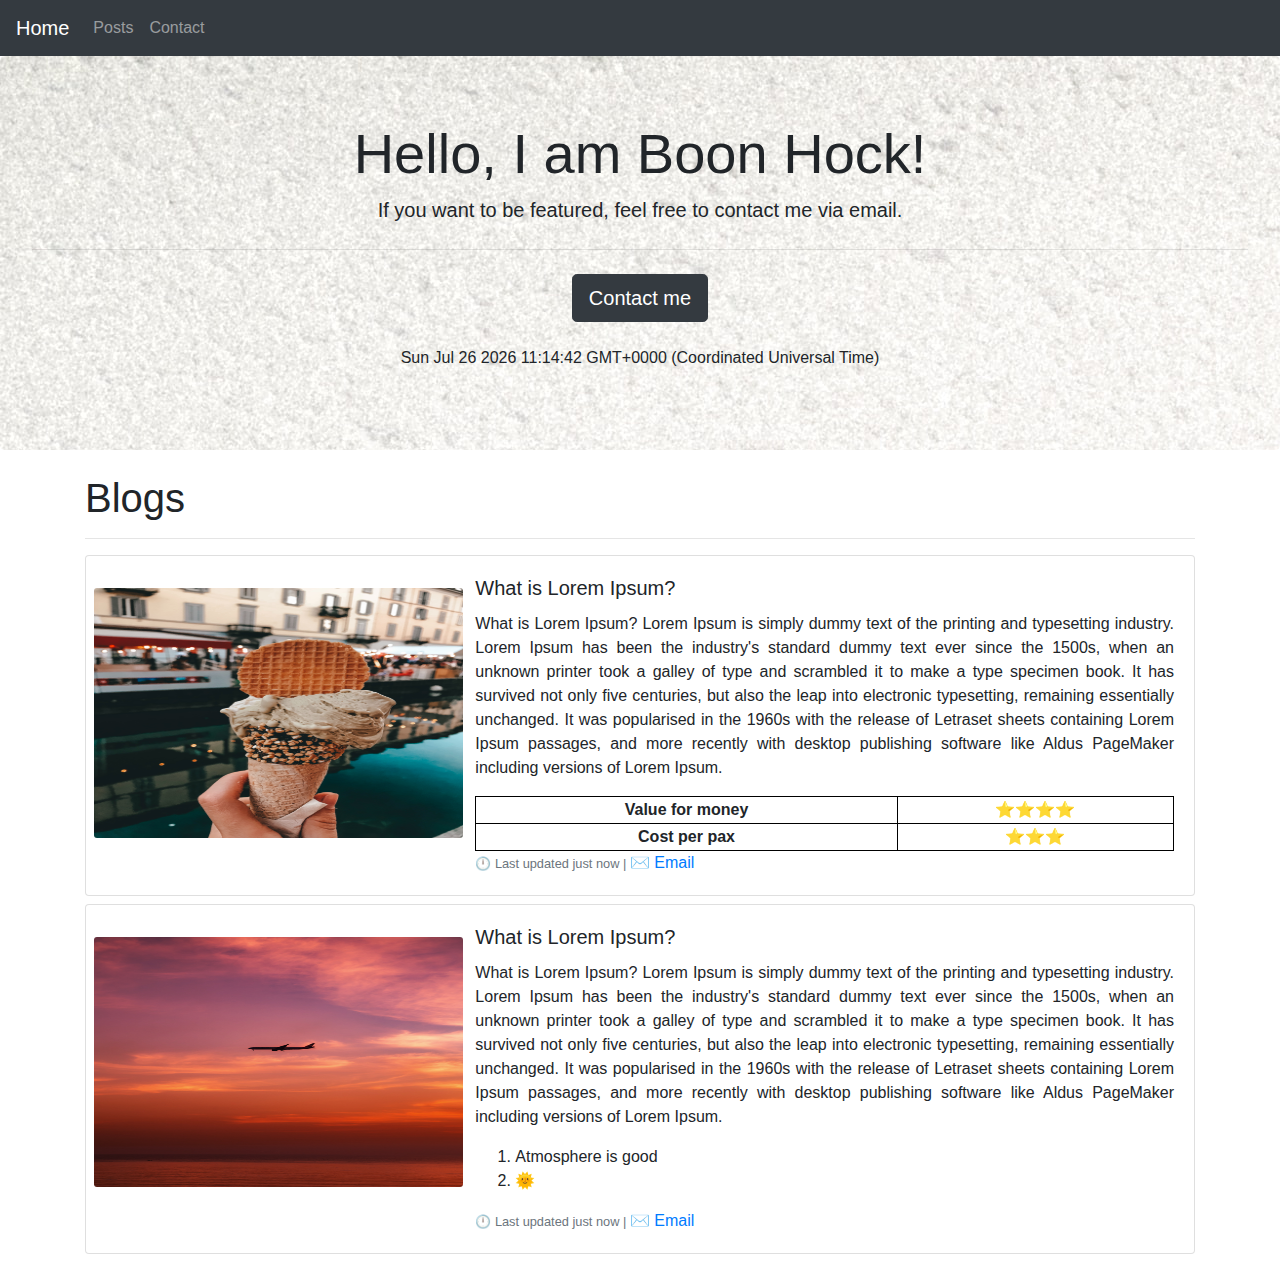
<file: index.html>
<!DOCTYPE html>
<html lang="en">

    <head>

        <title>My first homepage</title>

        <meta charset="utf-8">
        <meta name="viewport" content="width=device-width, initial-scale=1, shrink-to-fit=no">

        <!-- Bootstrap CSS -->
        <link rel="stylesheet" href="https://stackpath.bootstrapcdn.com/bootstrap/4.5.2/css/bootstrap.min.css" integrity="sha384-JcKb8q3iqJ61gNV9KGb8thSsNjpSL0n8PARn9HuZOnIxN0hoP+VmmDGMN5t9UJ0Z" crossorigin="anonymous">
        <style type = "text/css">
        
            .bg-cover{

                margin-bottom: 0px;
                background-image: url('jumbo-bg.jpg');
                width: 100%;
                height: 100%;

                }

            img {

                height: 250px;
                width: 200px;
                margin-top: 32px;

                }

            .card {

                height: auto;

                }

            table {

                border-collapse: collapse;

                }

            table, th, td {

                border: 1px solid black;
                text-align: center;

                }

            tr:hover {

                background-color: #f5f5f5;

                }

        </style>

    </head>

    <body>

        <nav id="navbar-example2" class="navbar navbar-expand-lg navbar-dark bg-dark">
            <a class="navbar-brand" href="file:///C:/Users/BOK/Desktop/Sem%207/IT2002/Project_assignment/perso/index.html" >Home</a>
            <button class="navbar-toggler" type="button" data-toggle="collapse" data-target="#navbarNavAltMarkup" aria-controls="navbarNavAltMarkup" aria-expanded="false" aria-label="Toggle navigation">
            <span class="navbar-toggler-icon"></span>
            </button>
            <div class="collapse navbar-collapse" id="navbarNavAltMarkup">
                <div class="navbar-nav">
                    <a class="nav-link" href="#post">Posts</a>
                    <a class="nav-link" data-toggle="modal" data-target="#exampleModal">Contact</a>
                </div>
            </div>
        </nav>

        <div class="jumbotron bg-cover text-center">
            <h1 class="display-4">Hello, I am Boon Hock!</h1>
            <p class="lead">If you want to be featured, feel free to contact me via email.</p>
            <hr class="my-4">
            <button type="button" class="btn btn-dark btn-lg" data-toggle="modal" data-target="#exampleModal">Contact me</button>
              
              <!-- Modal -->
              <div class="modal fade" id="exampleModal" tabindex="-1" aria-labelledby="exampleModalLabel" aria-hidden="true">
                <div class="modal-dialog">
                  <div class="modal-content">
                    <div class="modal-header">
                        <h5 class="modal-title" id="exampleModalLabel">Contact me at name@example.com</h5>
                        <button type="button" class="close" data-dismiss="modal" aria-label="Close">
                        <span aria-hidden="true">&times;</span>
                        </button>
                    </div>
                    <div class="modal-body">
                        <form method="get"> 
                            <h1 class="title">Send Email to name@example.com</h1>
                            <div class="form-group">
                                <label for="mail">Email address:</label>
                                <input type="email" class="form-control" id="mail" placeholder="name@example.com">
                            </div>
                            <div class="form-group">
                                <label for="subject">Email Subject:</label>
                                <input class="form-control" name="subject" id="subject" type="text" placeholder="Example Email Subject">
                            </div>
                            <div class="form-group">
                                <label for="exampleFormControlTextarea1">Email body:</label>
                                <textarea class="form-control" id="body" name="body" rows="3"></textarea>
                            </div>
                        <button type="submit" class="btn btn-secondary" onclick="sendMail()">Send</button>
                        <button type="reset" class="btn btn-secondary" value="Reset">Reset</button>
                        </form>
                    </div>
                    <div class="modal-footer">
                      <button type="button" class="btn btn-secondary" data-dismiss="modal">Close</button>
                    </div>
                  </div>
                </div>
              </div>

            <p class = "mt-4 md-0"><span id = "date"></span></p>

        </div>

        <div class = "container" data-spy="scroll" data-target="#navbar-example2" data-offset="0">

            <h1 id = "post" class="mt-4">Blogs</h1>
            <hr>

            <div class="card mb-2">
                <div class="row no-gutters">
                <div class="col-md-4 text-center">
                    <a href="https://www.w3schools.com/"><img id = "ice-cream" src="Ice-cream.jpg" class="card-img ml-2 mr-2" alt = "Ice Cream in Singapore"></a>
                </div>
                <div class="col-md-8">
                    <div class="card-body">
                        <h5 class="card-title">What is Lorem Ipsum?</h5>
                        <p class="card-text text-justify">What is Lorem Ipsum?
                            Lorem Ipsum is simply dummy text of the printing and typesetting industry. Lorem Ipsum has been the industry's standard dummy text ever since the 1500s, when an unknown printer took a galley of type and scrambled it to make a type specimen book. It has survived not only five centuries, but also the leap into electronic typesetting, remaining essentially unchanged. It was popularised in the 1960s with the release of Letraset sheets containing Lorem Ipsum passages, and more recently with desktop publishing software like Aldus PageMaker including versions of Lorem Ipsum.</p>
                            <table style="width:100%">
                                <tr>
                                  <th>Value for money</th>
                                  <td>⭐⭐⭐⭐</th>
                                </tr>
                                <tr>
                                    <th>Cost per pax</th>
                                    <td>⭐⭐⭐</th>
                                </tr>
                              </table>
                              <p class="card-text"><small class="text-muted">🕛 Last updated just now  |  </small><a href = "mailto:name@example.com">✉ Email</a></p>
                    </div>
                </div>
                </div>
            </div>

            <div class="card mb-2">
                <div class="row no-gutters">
                <div class="col-md-4 text-center">
                    <a href="https://www.w3schools.com/"><img id = "sunny" src="sky.jpg" class="card-img ml-2 mr-2" alt = "Sunny day by the beach"></a>
                </div>
                <div class="col-md-8">
                    <div class="card-body ">
                        <h5 class="card-title">What is Lorem Ipsum?</h5>
                        <p class="card-text text-justify">What is Lorem Ipsum?
                            Lorem Ipsum is simply dummy text of the printing and typesetting industry. Lorem Ipsum has been the industry's standard dummy text ever since the 1500s, when an unknown printer took a galley of type and scrambled it to make a type specimen book. It has survived not only five centuries, but also the leap into electronic typesetting, remaining essentially unchanged. It was popularised in the 1960s with the release of Letraset sheets containing Lorem Ipsum passages, and more recently with desktop publishing software like Aldus PageMaker including versions of Lorem Ipsum.</p>
                        <ol>
                            <li>Atmosphere is good</li>
                            <li>🌞</li>
                        </ol>
                        <p class="card-text"><small class="text-muted">🕛 Last updated just now  |  </small><a href = "mailto:name@example.com">✉ Email</a></p>
                    </div>
                </div>
                </div>
            </div>

        </div>


        <script src="https://code.jquery.com/jquery-3.5.1.slim.min.js" integrity="sha384-DfXdz2htPH0lsSSs5nCTpuj/zy4C+OGpamoFVy38MVBnE+IbbVYUew+OrCXaRkfj" crossorigin="anonymous"></script>
        <script src="https://cdn.jsdelivr.net/npm/popper.js@1.16.1/dist/umd/popper.min.js" integrity="sha384-9/reFTGAW83EW2RDu2S0VKaIzap3H66lZH81PoYlFhbGU+6BZp6G7niu735Sk7lN" crossorigin="anonymous"></script>
        <script src="https://stackpath.bootstrapcdn.com/bootstrap/4.5.2/js/bootstrap.min.js" integrity="sha384-B4gt1jrGC7Jh4AgTPSdUtOBvfO8shuf57BaghqFfPlYxofvL8/KUEfYiJOMMV+rV" crossorigin="anonymous"></script>
    
        <script type = "text/javascript">

            function sendMail() {
                var subject = document.getElementById("subject").value;
                var email = document.getElementById("mail").value;
                var body = document.getElementById("body").value;
                window.location.href = 'mailto:name@example.com?subject=The subject - ' + subject + ' (' + email + ')' + '&body=' + body;
            };

            function startTime() {

                var d = new Date();
                document.getElementById("date").innerHTML = d;
                t = setTimeout(function() {
                        startTime()
                        }, 500);

            }
                
            startTime();

        </script>
    
    </body>

</html>
</file>
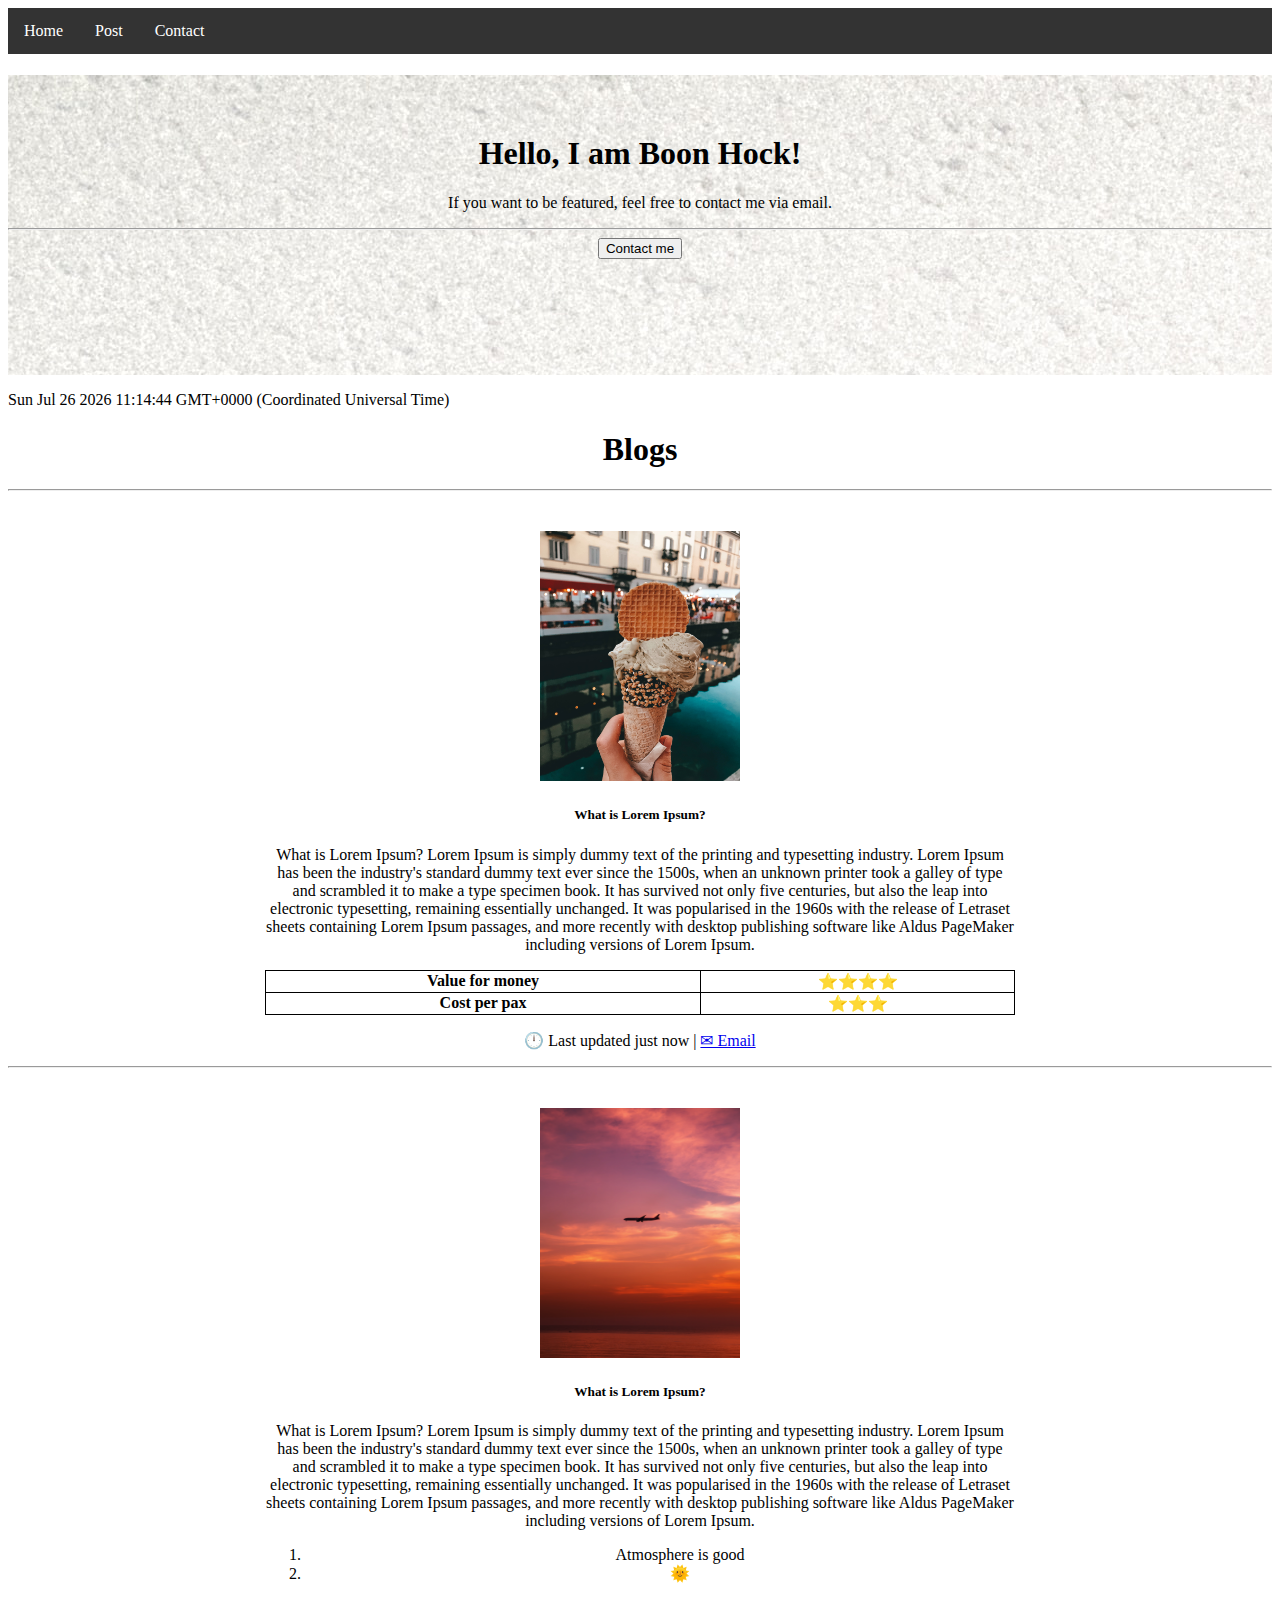
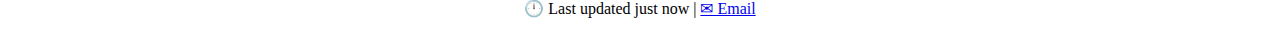
<file: perso.html>
<!DOCTYPE html>
<html lang="en">

    <head>
        <title>My first homepage</title>

        <style type = "text/css">
        
            #post {

                text-align: center;

            }
            #navul {
                list-style-type: none;
                margin: 0;
                padding: 0;
                overflow: hidden;
                background-color: #333;
            }

            .navli {
                float: left;
            }

            .navli a {
                display: block;
                color: white;
                text-align: center;
                padding: 14px 16px;
                text-decoration: none;
            }

                /* Change the link color to #111 (black) on hover */
            .navli a:hover {
                background-color: #111;
            }

            .centerlize {
                width: 100%;
                height: 300px;
                background-image: url('jumbo-bg.jpg'); 
                color: white;
                text-align: center;
            }
            p {
                color: black;
                }

            h1 {
                color: black;
            }

            .h1container {

                padding-top: 60px;

            }

            .modal {
                display: none; /* Hidden by default */
                position: fixed; /* Stay in place */
                z-index: 1; /* Sit on top */
                left: 0;
                top: 0;
                width: 100%; /* Full width */
                height: 100%; /* Full height */
                overflow: auto; /* Enable scroll if needed */
                background-color: rgb(0,0,0); /* Fallback color */
                background-color: rgba(0,0,0,0.4); /* Black w/ opacity */
                }

                /* Modal Content/Box */
            .modal-content {
                background-color: #fefefe;
                margin: 15% auto; /* 15% from the top and centered */
                padding: 20px;
                border: 1px solid #888;
                width: 80%; /* Could be more or less, depending on screen size */
                }

                /* The Close Button */
            .close {
                color: #000000;
                float: right;
                font-size: 28px;
                font-weight: bold;
                }

            .close:hover, .close:focus {
                color: black;
                text-decoration: none;
                cursor: pointer;
                }
            
            .button {
                transition-duration: 0.4s;
                }

            .button:hover {
                background-color: white;
                color: black;
                }
            
            .emailform {

                text-align: center;

            }

            textarea {
                width: 100%;
                height: 150px;
                padding: 12px 20px;
                box-sizing: border-box;
                border: 2px solid #ccc;
                border-radius: 4px;
                background-color: #ffffff;
                resize: none;
            }
            
            input[type=text] {
                width: 100%;
                padding: 12px 20px;
                margin: 8px 0;
                box-sizing: border-box;
            }

            input[type=email] {
                width: 100%;
                padding: 12px 20px;
                margin: 8px 0;
                box-sizing: border-box;
                }
            
            .container {

                width: 750px;
                text-align: center;
                margin-left: auto;
                margin-right: auto;
                height: auto;

            }

            img {

                height: 250px;
                width: 200px;
                margin-top: 32px;

                }

            table {

                border-collapse: collapse;

                }

            table, th, td {

                border: 1px solid black;
                text-align: center;

                }

            tr:hover {

                background-color: #f5f5f5;

                }

        </style>

    </head>

    <body>
    
        <div class = "nav">
            <ul id = "navul">
                <li class = "navli"><a href="">Home</a></li>
                <li class = "navli"><a href="#post">Post</a></li>
                <li class = "navli"><a href="mailto:example@gmail.com">Contact</a></li>
            </ul>
        </div>

        <div class="centerlize">
                <h1 class="h1container">Hello, I am Boon Hock!</h1>
                <p>If you want to be featured, feel free to contact me via email.</p>
                <hr>
                <button id="myBtn" class="button" >Contact me</button>
                <div id="myModal" class="modal">

                    <!-- Modal content -->
                    <div class="modal-content">
                        <span class="close">&times;</span>
                        <form class = "emailform" method="get"> 
                            <h1 class="title">Send Email to name@example.com</h1>
                            <div>
                                <label for="mail">Email address:</label>
                                <input type="email" id="mail" placeholder="name@example.com">
                            </div>
                            <div>
                                <label for="subject">Email Subject:</label>
                                <input name="subject" id="subject" type="text" placeholder="Example Email Subject">
                            </div>
                            <div">
                                <label for="exampleFormControlTextarea1">Email body:</label>
                                <textarea id="body" name="body" rows="3"></textarea>
                            </div>
                            <button type="submit" class="button" onclick="sendMail()">Send</button>
                            <button type="reset" class="button" value="Reset">Reset</button>
                        </form>
                    </div>
        
                </div>
                
                <p><span id = "date"></span></p>
        </div>

        <h1 id = "post">Blogs</h1>
        <hr>

        <div class = "container">

            <a href="https://www.w3schools.com/"><img id = "ice-cream" src="Ice-cream.jpg" class="card-img ml-2 mr-2" alt = "Ice Cream in Singapore"></a>
                <h5>What is Lorem Ipsum?</h5>
                <p>What is Lorem Ipsum?
                Lorem Ipsum is simply dummy text of the printing and typesetting industry. Lorem Ipsum has been the industry's standard dummy text ever since the 1500s, when an unknown printer took a galley of type and scrambled it to make a type specimen book. It has survived not only five centuries, but also the leap into electronic typesetting, remaining essentially unchanged. It was popularised in the 1960s with the release of Letraset sheets containing Lorem Ipsum passages, and more recently with desktop publishing software like Aldus PageMaker including versions of Lorem Ipsum.</p>
                <table style="width:100%">
                    <tr>
                        <th>Value for money</th>
                        <td>⭐⭐⭐⭐</th>
                    </tr>
                    <tr>
                        <th>Cost per pax</th>
                        <td>⭐⭐⭐</th>
                    </tr>
                </table>
                <p>🕛 Last updated just now  |  <a href = "mailto:name@example.com">✉ Email</a></p>

        </div>

        <hr>

        <div class = "container">

            <a href="https://www.w3schools.com/"><img id = "sunny" src="sky.jpg" class="card-img ml-2 mr-2" alt = "Sunny day by the beach"></a>
                <h5>What is Lorem Ipsum?</h5>
                <p>What is Lorem Ipsum?
                Lorem Ipsum is simply dummy text of the printing and typesetting industry. Lorem Ipsum has been the industry's standard dummy text ever since the 1500s, when an unknown printer took a galley of type and scrambled it to make a type specimen book. It has survived not only five centuries, but also the leap into electronic typesetting, remaining essentially unchanged. It was popularised in the 1960s with the release of Letraset sheets containing Lorem Ipsum passages, and more recently with desktop publishing software like Aldus PageMaker including versions of Lorem Ipsum.</p>
                <div>
                    <ol style="width:100%">
                        <li>Atmosphere is good</li>
                        <li>🌞</li>
                    </ol>
                </div>
            <p>🕛 Last updated just now  |  <a href = "mailto:name@example.com">✉ Email</a></p>

        </div>

        <script src="https://cdn.jsdelivr.net/npm/popper.js@1.16.1/dist/umd/popper.min.js" integrity="sha384-9/reFTGAW83EW2RDu2S0VKaIzap3H66lZH81PoYlFhbGU+6BZp6G7niu735Sk7lN" crossorigin="anonymous"></script>
        <script type = "text/javascript">

                <!-- The Modal -->
                // Get the modal
                var modal = document.getElementById("myModal");

                // Get the button that opens the modal
                var btn = document.getElementById("myBtn");

                // Get the <span> element that closes the modal
                var span = document.getElementsByClassName("close")[0];

                // When the user clicks on the button, open the modal
                btn.onclick = function() {
                modal.style.display = "block";
                }

                // When the user clicks on <span> (x), close the modal
                span.onclick = function() {
                modal.style.display = "none";
                }

                // When the user clicks anywhere outside of the modal, close it
                window.onclick = function(event) {
                if (event.target == modal) {
                    modal.style.display = "none";
                }
                }

                function sendMail() {
                    var subject = document.getElementById("subject").value;
                    var email = document.getElementById("mail").value;
                    var body = document.getElementById("body").value;
                    window.location.href = 'mailto:name@example.com?subject=The subject - ' + subject + ' (' + email + ')' + '&body=' + body;
                };

                function startTime() {

                    var d = new Date();
                    document.getElementById("date").innerHTML = d;
                    t = setTimeout(function() {
                            startTime()
                            }, 500);

                }
                    
                startTime();

              
            </script>

    </body>
</html>
</file>
